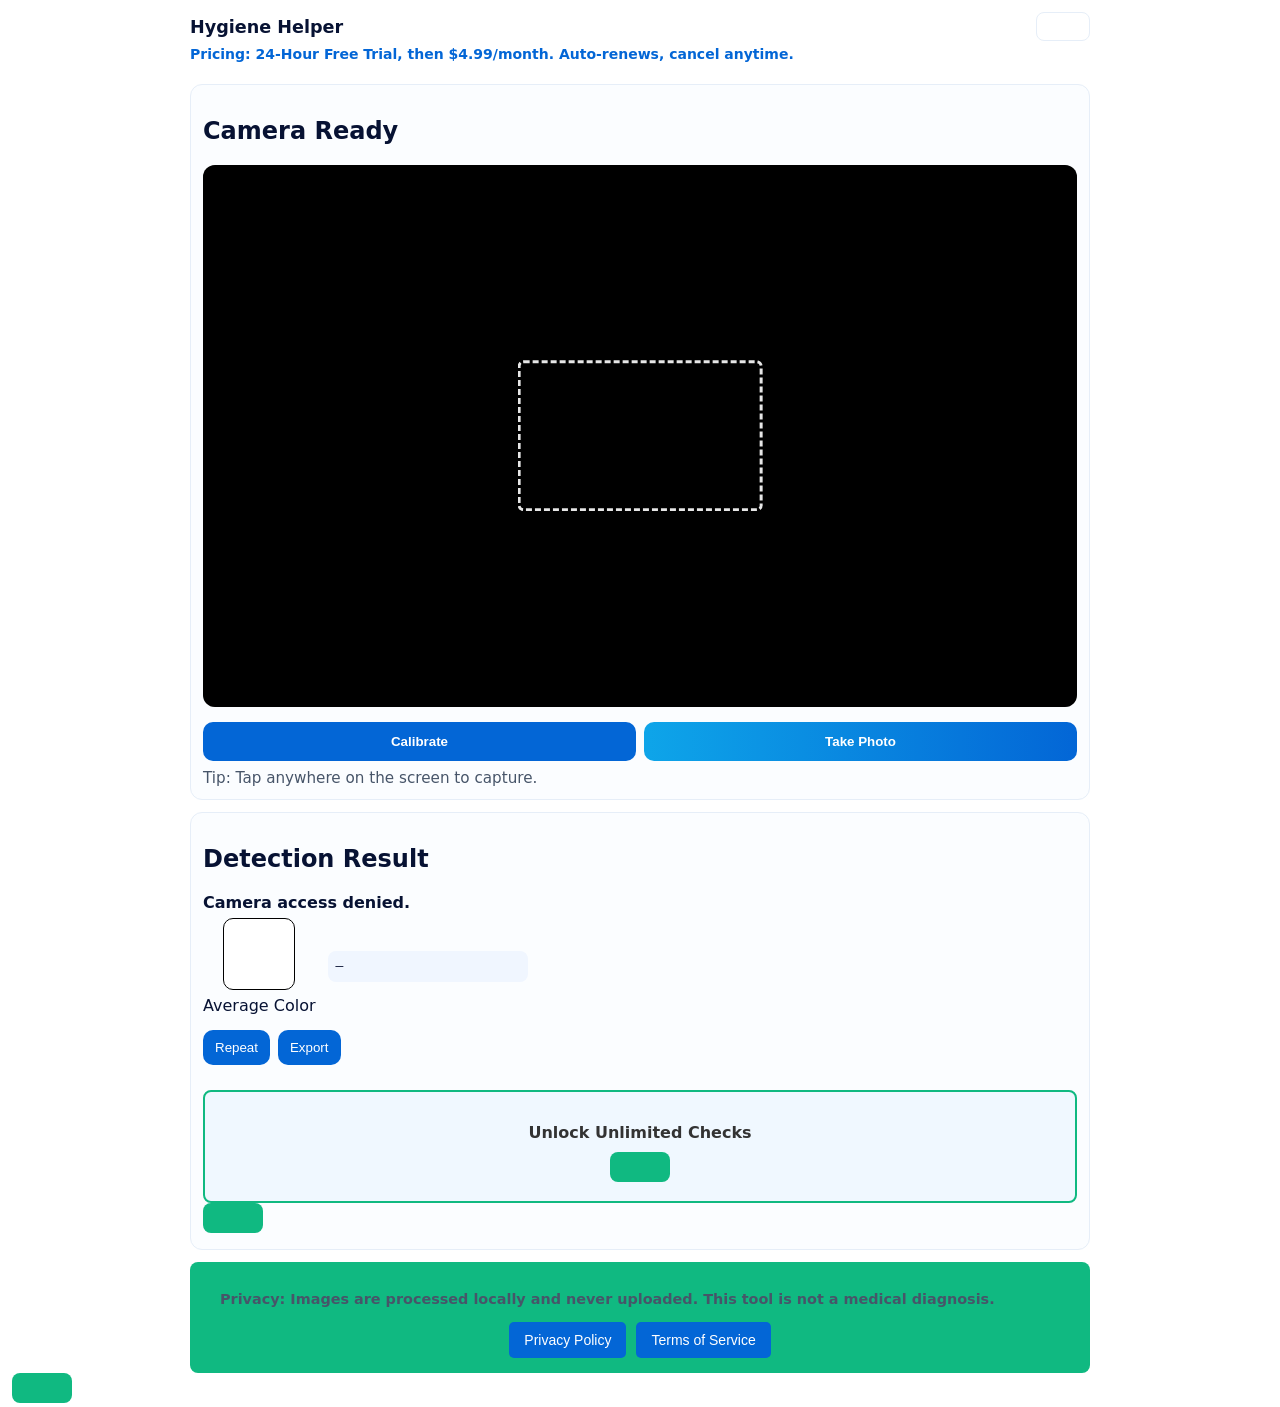
<file: index.html>
<!doctype html>
<html lang="en">
<head>
  <meta charset="utf-8" />
  <meta name="viewport" content="width=device-width,initial-scale=1,viewport-fit=cover" />
  <title>Accessible Hygiene Helper | Blind & Visually Impaired Toilet Aid</title>
  <meta name="description" content="A privacy-first web tool for blind and visually impaired users to independently confirm cleanliness.">
  <meta name="theme-color" content="#0366d6" />
  <link rel="stylesheet" href="styles.css" />
  <link rel="manifest" href="manifest.json" />
</head>
<body>
  <main id="main" role="main" class="container">
    <header class="topbar" style="display: flex; flex-direction: column; align-items: flex-start; gap: 5px; padding-bottom: 10px;">
      <div style="display: flex; justify-content: space-between; width: 100%; align-items: center;">
        <h1 id="title" aria-label="Accessible Hygiene Helper">Hygiene Helper</h1>
        <button id="guideBtn" class="iconBtn" aria-label="View instructions">Guide</button>
      </div>
      <p style="font-size: 14px; color: #0366d6; font-weight: bold; margin: 0;">
        Pricing: 24-Hour Free Trial, then $4.99/month. Auto-renews, cancel anytime.
      </p >
    </header>

    <section class="card" aria-labelledby="camTitle">
      <h2 id="camTitle">Camera Ready</h2>
      <div class="controls" aria-hidden="true" style="display:none;">
        <select id="cameraSelect"></select>
      </div>
      <div class="videoWrap" aria-live="polite">
        <video id="video" autoplay playsinline muted></video>
        <div id="roi" class="roi" aria-hidden="true"></div>
      </div>
      <div class="row" style="margin-top: 15px;">
        <button id="calibrateBtn" class="big" type="button" aria-label="White balance calibration">Calibrate</button>
        <button id="captureBtn" class="big primary" type="button" aria-label="Take photo and start detection">Take Photo</button>
      </div>
      <div class="hint" id="hintText" aria-live="polite">Tip: Tap anywhere on the screen to capture.</div>
    </section>

    <section class="card" aria-labelledby="resultTitle">
      <h2 id="resultTitle">Detection Result</h2>
      <div id="status" class="status" role="alert" aria-live="assertive">Ready. Tap anywhere on the screen to capture. 24-hour free trial started.</div>

      <div class="resultRow" aria-hidden="true">
        <div class="swatchWrap"><div id="swatch" class="swatch"></div><div class="swatchLabel">Average Color</div></div>
        <pre id="vals" class="vals">—</pre>
      </div>

      <div class="row" style="margin-top: 15px;">
        <button id="repeatBtn" type="button" aria-label="Repeat the last result">Repeat</button>
        <button id="exportBtn" type="button" aria-label="Export data">Export</button>
      </div>

      <!-- 支付区域：强制显示，高Z-index防止被遮挡 -->
      <div id="payArea" style="display: block; margin-top: 25px; text-align: center; padding: 15px; background: #f0f8ff; border-radius: 8px; border: 2px solid #10b981; position: relative; z-index: 9999;">
        <p style="margin-bottom: 10px; font-weight: bold; color: #333;">Unlock Unlimited Checks</p >
       <a href="https://www.creem.io/payment/prod_52Hm5HKr46uvZF248N6CXz" target="_blank" onclick="event.stopPropagation()" id="payBtn" style="cursor:pointer; display:inline-block; padding: 15px 30px; background: #10b981; color: white; text-decoration: none; border-radius: 8px; font-weight: bold; font-size: 18px;">
      </div>
    </section>

    <footer class="note">
      <p aria-hidden="true">Privacy: Images are processed locally and never uploaded. This tool is not a medical diagnosis.</p >
      <div style="margin-top: 15px; display: flex; gap: 10px; justify-content: center; position: relative; z-index: 9999;">
        <button type="button" onclick="window.location.href='privacy.html';" style="padding: 10px 15px; background: #0366d6; color: white; border: none; border-radius: 5px; font-size: 14px; cursor: pointer;">Privacy Policy</button>
        <button type="button" onclick="window.location.href='terms.html';" style="padding: 10px 15px; background: #0366d6; color: white; border: none; border-radius: 5px; font-size: 14px; cursor: pointer;">Terms of Service</button>
      </div>
    </footer>
  </main>
  <script src="app.js"></script>
</body>
</html>
</file>
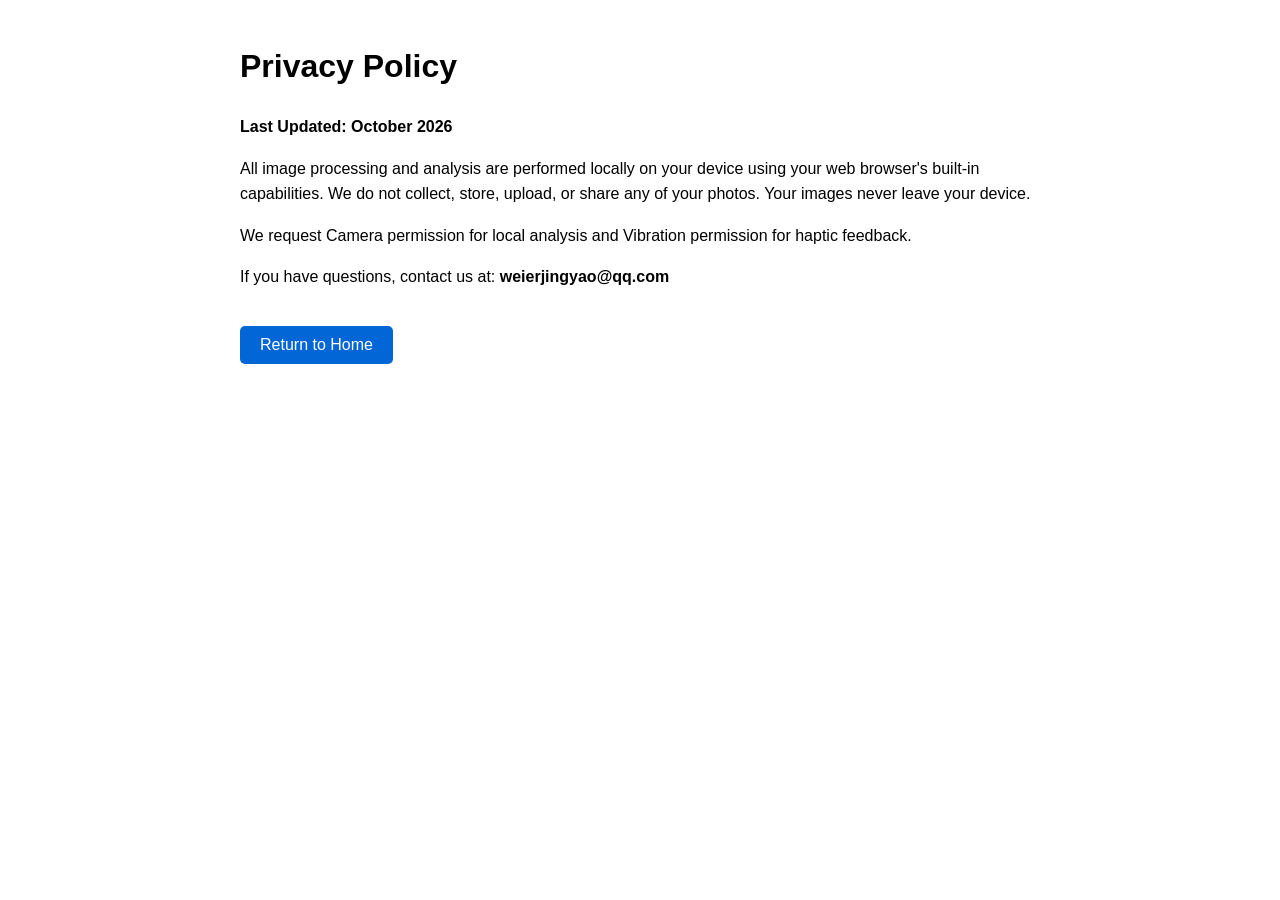
<file: privacy.html>
<!doctype html>
<html lang="en">
<head>
  <meta charset="utf-8" />
  <meta name="viewport" content="width=device-width, initial-scale=1" />
  <title>Privacy Policy</title>
</head>
<body style="font-family: sans-serif; padding: 20px; max-width: 800px; margin: auto; line-height: 1.6;">
  <h1>Privacy Policy</h1>
  <p><strong>Last Updated: October 2026</strong></p >
  <p>All image processing and analysis are performed locally on your device using your web browser's built-in capabilities. We do not collect, store, upload, or share any of your photos. Your images never leave your device.</p >
  <p>We request Camera permission for local analysis and Vibration permission for haptic feedback.</p >
  <p>If you have questions, contact us at: <strong>weierjingyao@qq.com</strong></p >
  <button onclick="window.location.href='index.html'" style="margin-top: 20px; padding: 10px 20px; font-size: 16px; cursor: pointer; background: #0366d6; color: white; border: none; border-radius: 5px;">Return to Home</button>
</body>
</html>
</file>
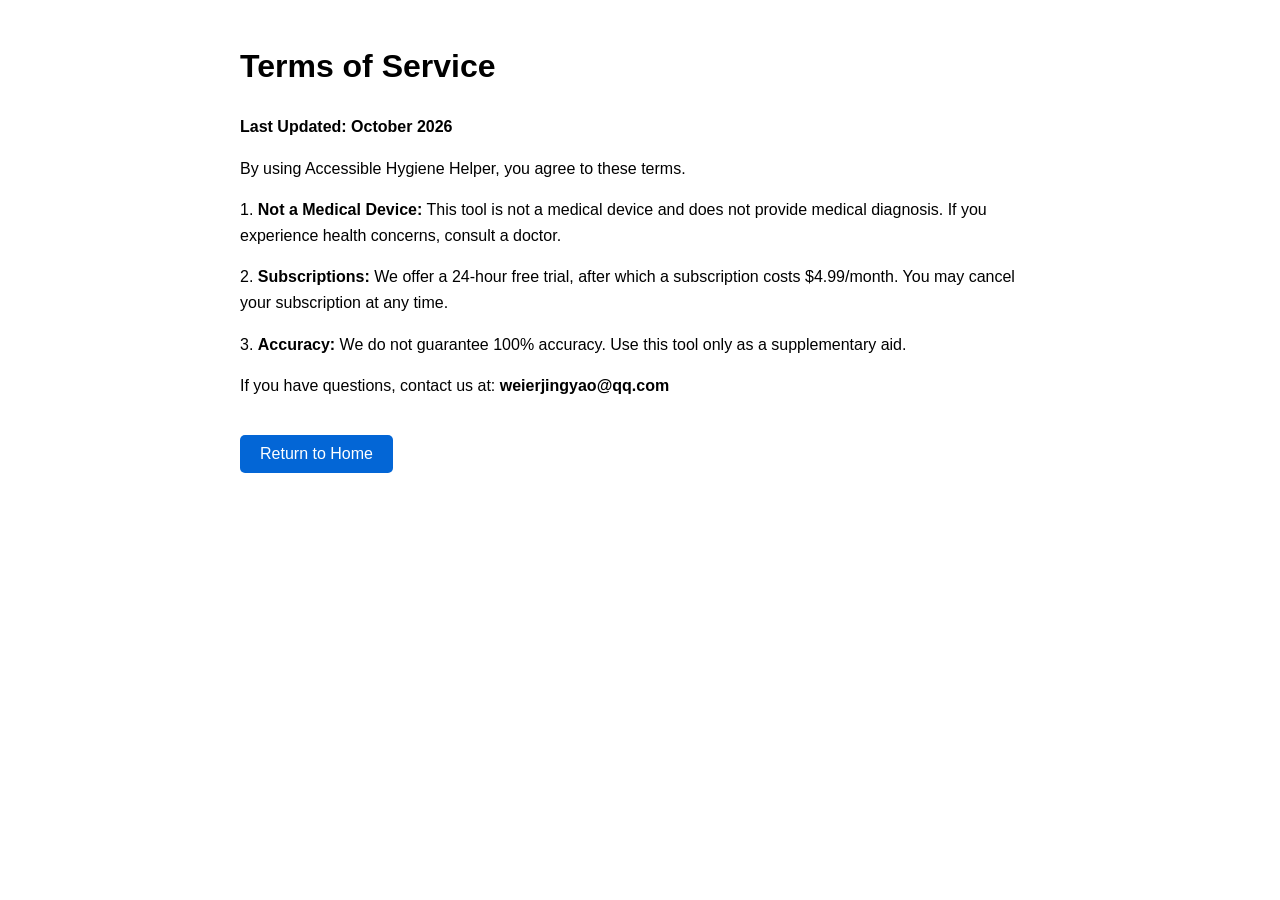
<file: terms.html>
<!doctype html>
<html lang="en">
<head>
  <meta charset="utf-8" />
  <meta name="viewport" content="width=device-width, initial-scale=1" />
  <title>Terms of Service</title>
</head>
<body style="font-family: sans-serif; padding: 20px; max-width: 800px; margin: auto; line-height: 1.6;">
  <h1>Terms of Service</h1>
  <p><strong>Last Updated: October 2026</strong></p >
  <p>By using Accessible Hygiene Helper, you agree to these terms.</p >
  <p>1. <strong>Not a Medical Device:</strong> This tool is not a medical device and does not provide medical diagnosis. If you experience health concerns, consult a doctor.</p >
  <p>2. <strong>Subscriptions:</strong> We offer a 24-hour free trial, after which a subscription costs $4.99/month. You may cancel your subscription at any time.</p >
  <p>3. <strong>Accuracy:</strong> We do not guarantee 100% accuracy. Use this tool only as a supplementary aid.</p >
  <p>If you have questions, contact us at: <strong>weierjingyao@qq.com</strong></p >
  <button onclick="window.location.href='index.html'" style="margin-top: 20px; padding: 10px 20px; font-size: 16px; cursor: pointer; background: #0366d6; color: white; border: none; border-radius: 5px;">Return to Home</button>
</body>
</html>
</file>
<file: styles.css>
:root{
  --bg:#fff; --card:#fbfdff; --text:#071233; --muted:#475569; --primary:#0366d6;
  --accent:#0ea5e9; --danger:#ef4444;
}
*{box-sizing:border-box}
html,body{height:100%}
body{margin:0;font-family:system-ui,-apple-system,Segoe UI,Roboto,Noto Sans,Arial;background:var(--bg);color:var(--text);padding:12px; -webkit-tap-highlight-color: transparent;}
.container{max-width:900px;margin:0 auto;display:grid;gap:12px}
.topbar{display:flex;justify-content:space-between;align-items:center;gap:8px}
h1{font-size:1.1rem;margin:0}
.iconBtn{background:transparent;border:1px solid #e6eef8;border-radius:8px;padding:6px 8px;cursor:pointer}
.card{background:var(--card);padding:12px;border-radius:12px;border:1px solid #e6eef8}
.controls{display:flex;flex-wrap:wrap;gap:8px;align-items:center;margin-bottom:8px}
select{padding:8px;border-radius:8px;border:1px solid #cfe8ff}
button{background:var(--primary);color:#fff;border:none;padding:10px 12px;border-radius:10px;cursor:pointer}
button.primary{background:linear-gradient(90deg,var(--accent),var(--primary))}
button.big{flex:1;padding:12px;font-weight:700}
button[aria-pressed="true"]{outline:3px solid rgba(3,102,214,0.18)}
.videoWrap{position:relative;width:100%;padding-top:62%;background:#000;border-radius:12px;overflow:hidden}
video{position:absolute;inset:0;width:100%;height:100%;object-fit:cover}
.roi{position:absolute;left:50%;top:50%;width:28%;height:28%;transform:translate(-50%,-50%);border:3px dashed rgba(255,255,255,0.9);box-shadow:0 0 0 9999px rgba(0,0,0,0.28);pointer-events:none;border-radius:6px}
.hint{margin-top:8px;color:var(--muted);font-size:0.95rem}
.status{font-weight:700;margin-bottom:6px}
.resultRow{display:flex;gap:12px;align-items:center;flex-wrap:wrap}
.swatchWrap{display:flex;flex-direction:column;align-items:center;gap:6px}
.swatch{width:72px;height:72px;border-radius:10px;border:1px solid #000;background:#fff}
.vals{background:#f0f6ff;padding:8px;border-radius:8px;min-width:200px;max-width:100%;overflow:auto}
.row{display:flex;gap:8px;margin-top:10px;flex-wrap:wrap}
.note{color:var(--muted);font-size:0.9rem;margin-top:6px}
.modal{position:fixed;inset:0;display:none;align-items:center;justify-content:center;padding:18px}
.modal[aria-hidden="false"]{display:flex;background:rgba(0,0,0,0.45)}
.modalContent{background:#fff;padding:16px;border-radius:12px;max-width:520px;width:100%}
.sr{position:absolute!important;height:1px;width:1px;overflow:hidden;clip:rect(1px,1px,1px,1px);white-space:nowrap}
@media (max-width:520px){
  .roi{width:42%;height:42%}
  .swatch{width:56px;height:56px}
  button{padding:12px}
}
</file>
